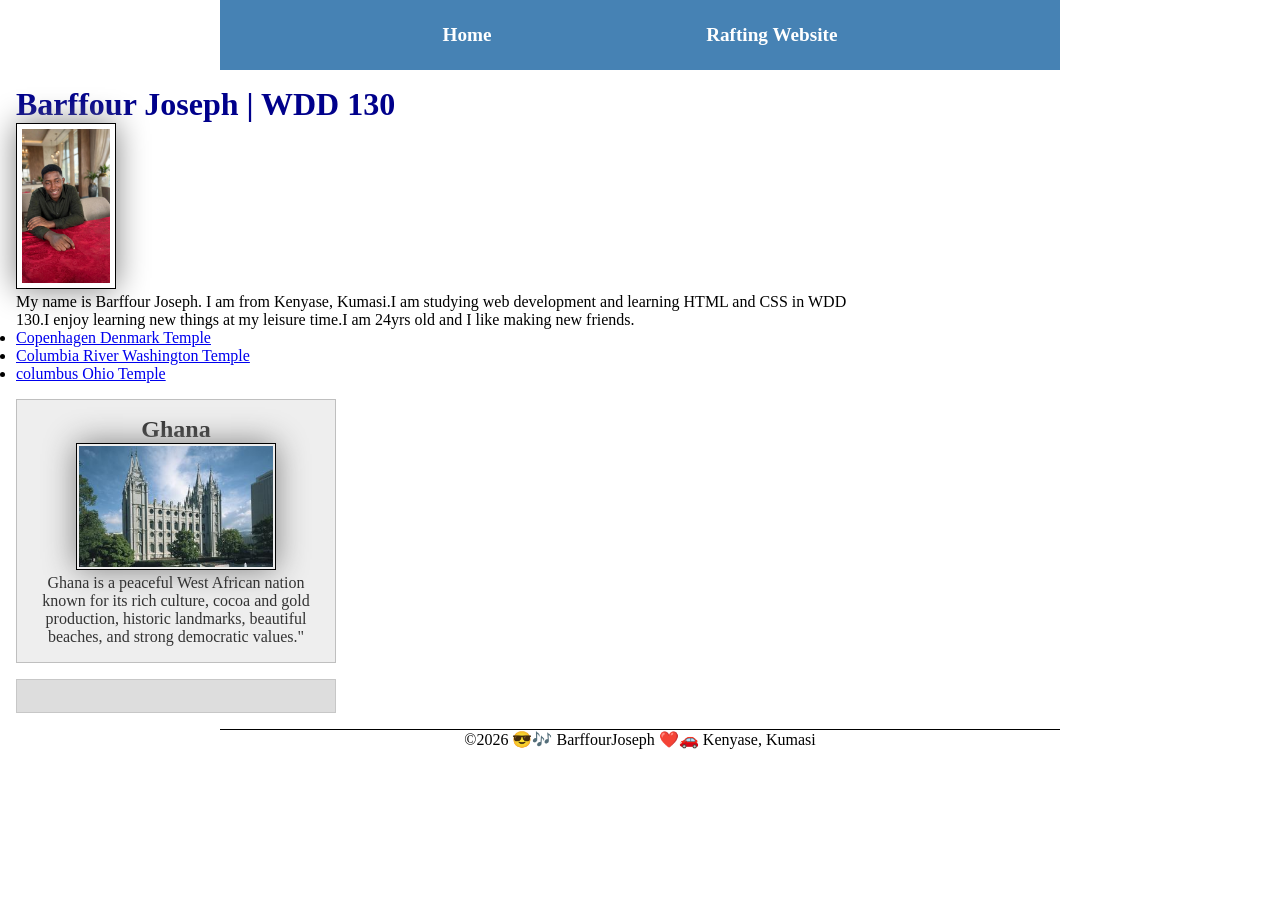
<file: index.html>
<!DOCTYPE html>
<html lang="en">

<head>
    <meta charset="UTF-8">
    <meta name="viewport" content="width=device-width, initial-scale=1.0">
    <title>BarffourJoseph | WDD 130</title>
    <meta name="description" content="Barffour Joseph's WDD 130 homepage showcases my coursework, projects, assignments, and web development skills learned throughout the course.">
    <meta name="author" content="BarffourJoseph">
    <link rel="stylesheet" href="styles/styles.css">
</head>

<body>
    <header>
        <nav>
            <a href="#">Home</a>
            <a href="wwr/">Rafting Website</a>
        </nav>
    </header>
    <main>
        <h1>Barffour Joseph | WDD 130</h1>
        <img src="images/image.png" alt="Profile picture of the account owner">
        <p>My name is Barffour Joseph. I am from Kenyase, Kumasi.I am studying web development and learning HTML and CSS in WDD 130.I enjoy learning new things at my leisure time.I am 24yrs old and I like making new friends.</p>
        <ul>
            <li><a href="https://www.churchofjesuschrist.org/temples/details/copenhagen-denmark-temple" target="blank" rel="noopener">Copenhagen Denmark Temple</a></li>
            <li><a href="https://www.churchofjesuschrist.org/temples/details/columbia-river-washington-temple" target="blank" rel="noopener">Columbia River Washington Temple</a></li>
            <li><a href="https://www.churchofjesuschrist.org/temples/details/columbus-ohio-temple" target="blank" rel="noopener">columbus Ohio Temple</a></li>
        </ul>
    </main>
    <aside>
        <h2>Ghana</h2>
        <img src=" images/salt-lake-temple.jpg" alt="ghana-Landscape">
        <p>Ghana is a peaceful West African nation known for its rich culture, cocoa and gold production, historic landmarks, beautiful beaches, and strong democratic values."</p>
    </aside>

    <aside class="box"></aside>
    <footer>
        <p>
            ©2026 😎🎶 BarffourJoseph ❤️🚗 Kenyase, Kumasi
        </p>
    </footer>
</body>

</html>
</file>
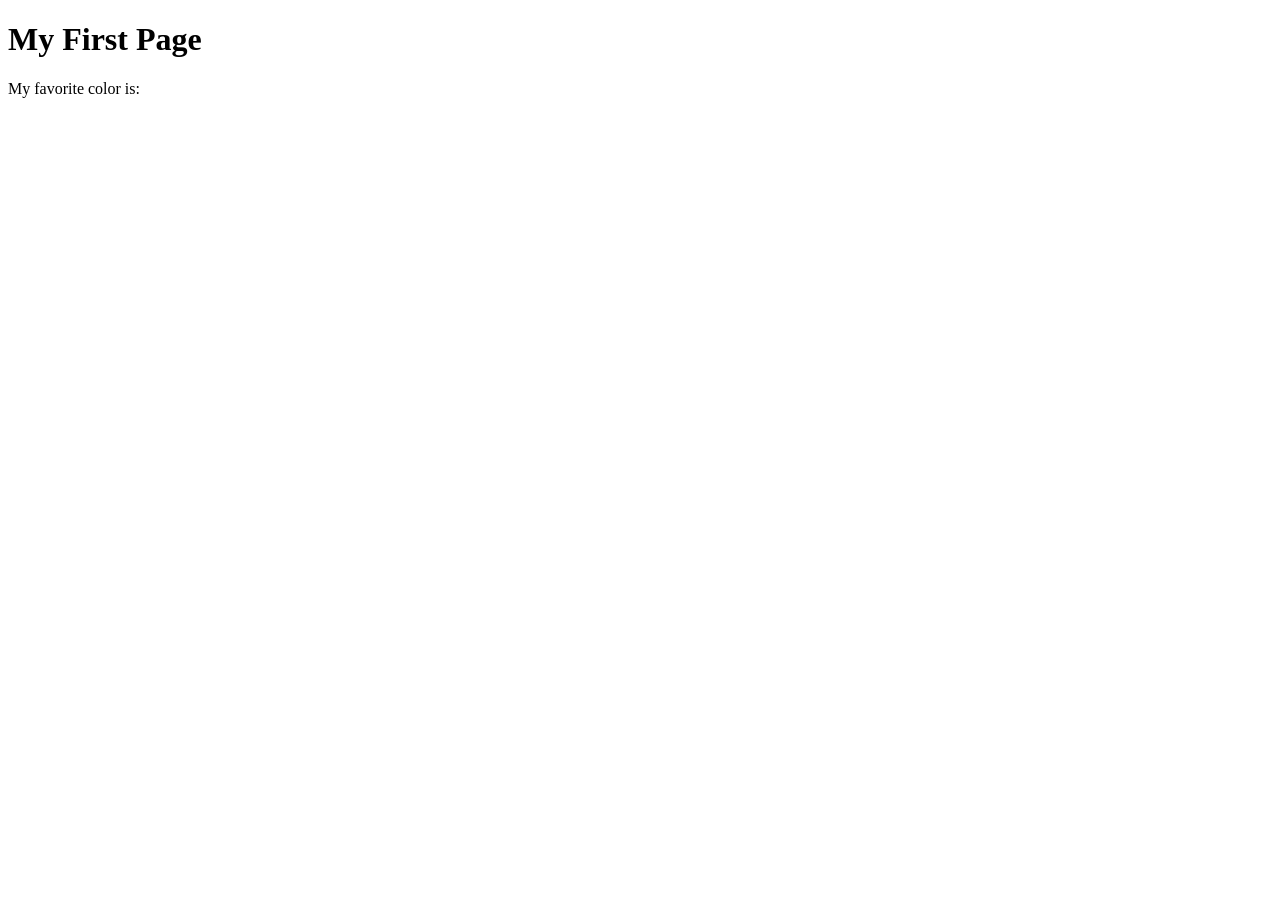
<file: week01/first-page.html>
<!DOCTYPE html>
<html lang="en">

<head>
    <meta charset="UTF-8">
    <meta name="viewport" content="width=device-width, initial-scale=1.0">
    <title>My First Page</title>
</head>

<body>
    <h1>My First Page</h1>
    <p>My favorite color is: </p>
</body>

</html>
</file>
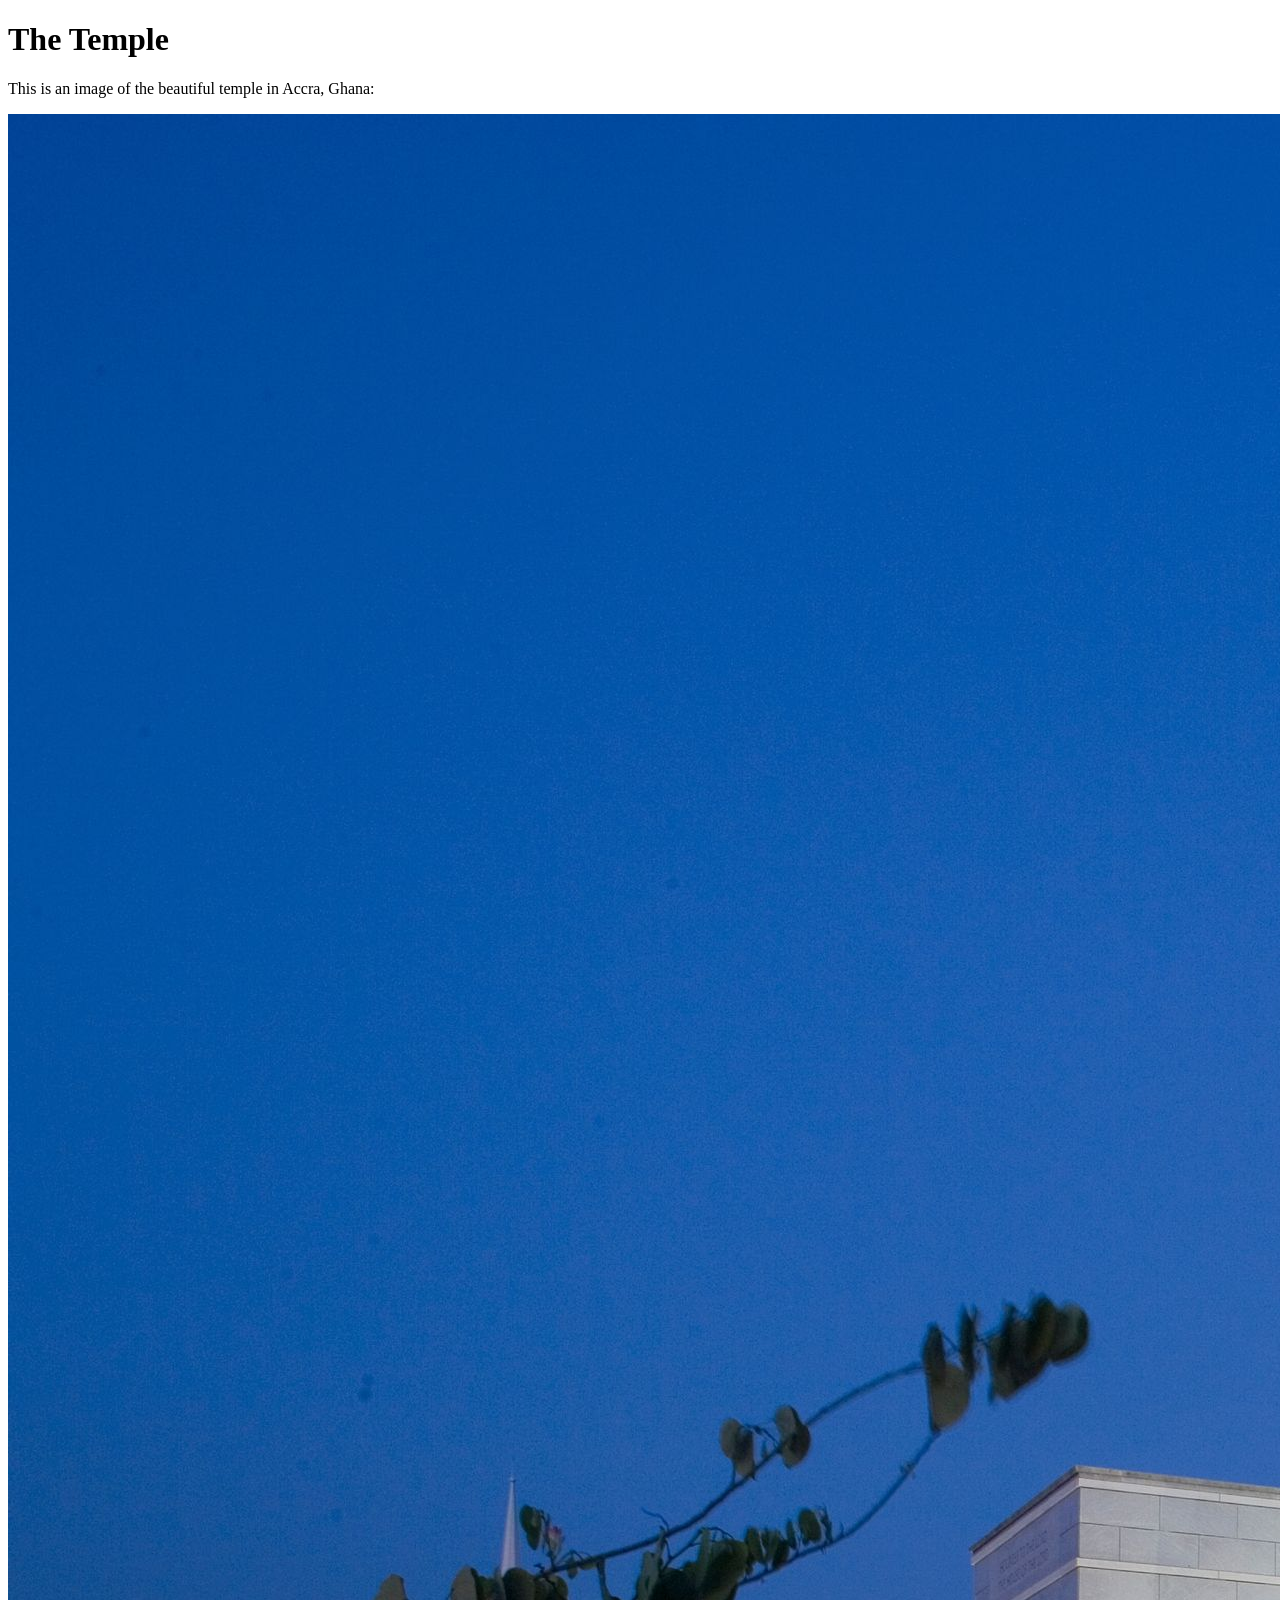
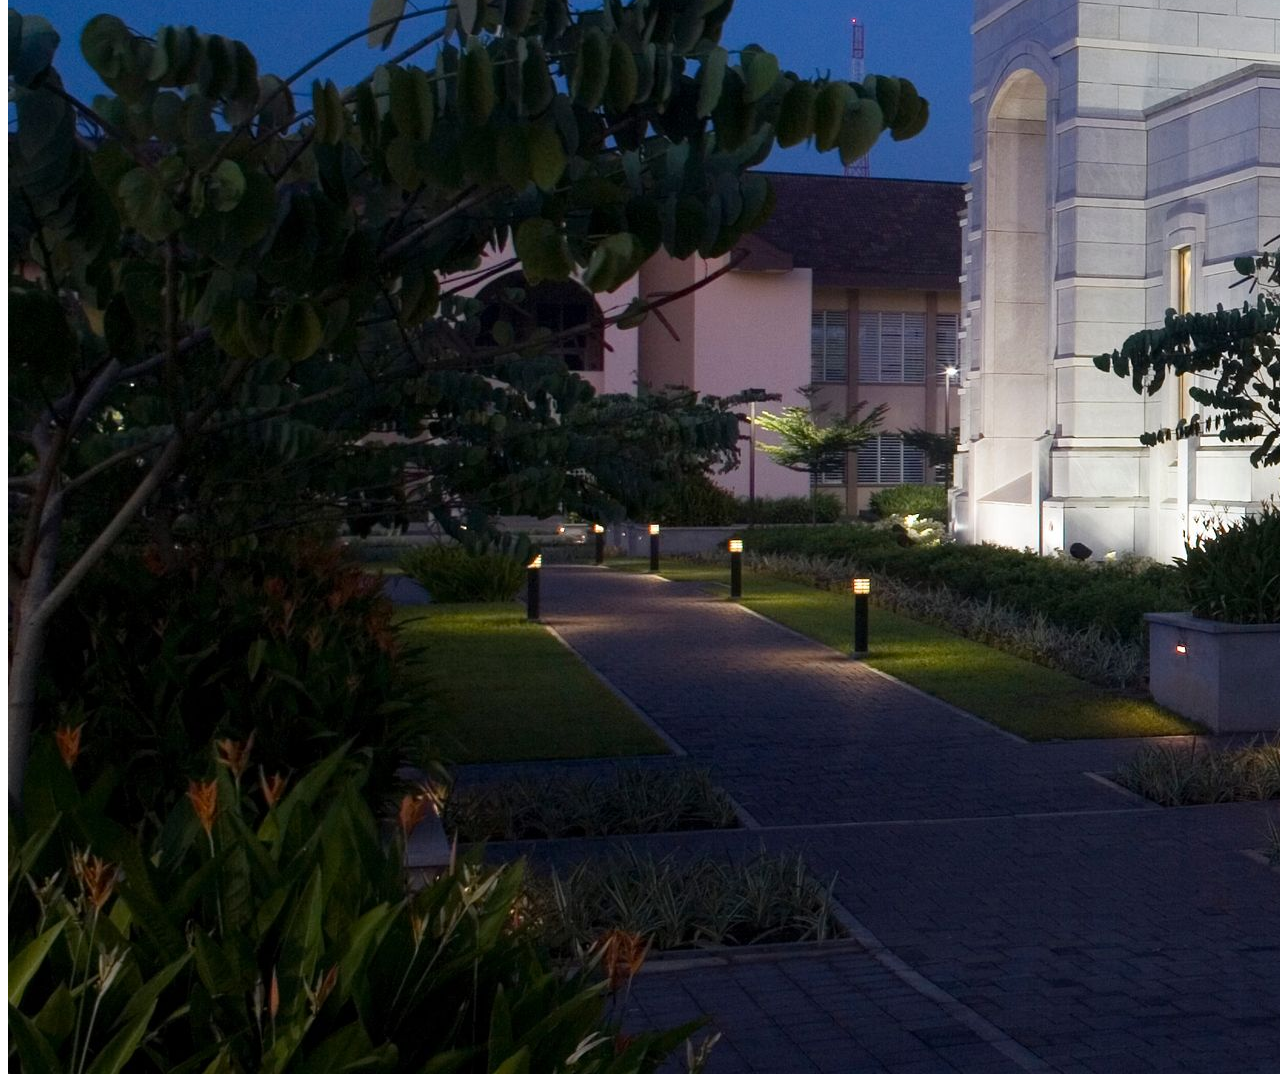
<file: week01/images.html>
<!DOCTYPE html>
<html lang="en">

<head>
    <meta charset="UTF-8">
    <meta name="viewport" content="width=device-width, initial-scale=1.0">
    <title>Temple Image</title>
</head>

<body>
    <h1>The Temple</h1>
    <p>This is an image of the beautiful temple in Accra, Ghana:</p>
    <img src="images/temple-large.jpeg" alt="The Accra Ghana Temple">

</body>

</html>
</file>
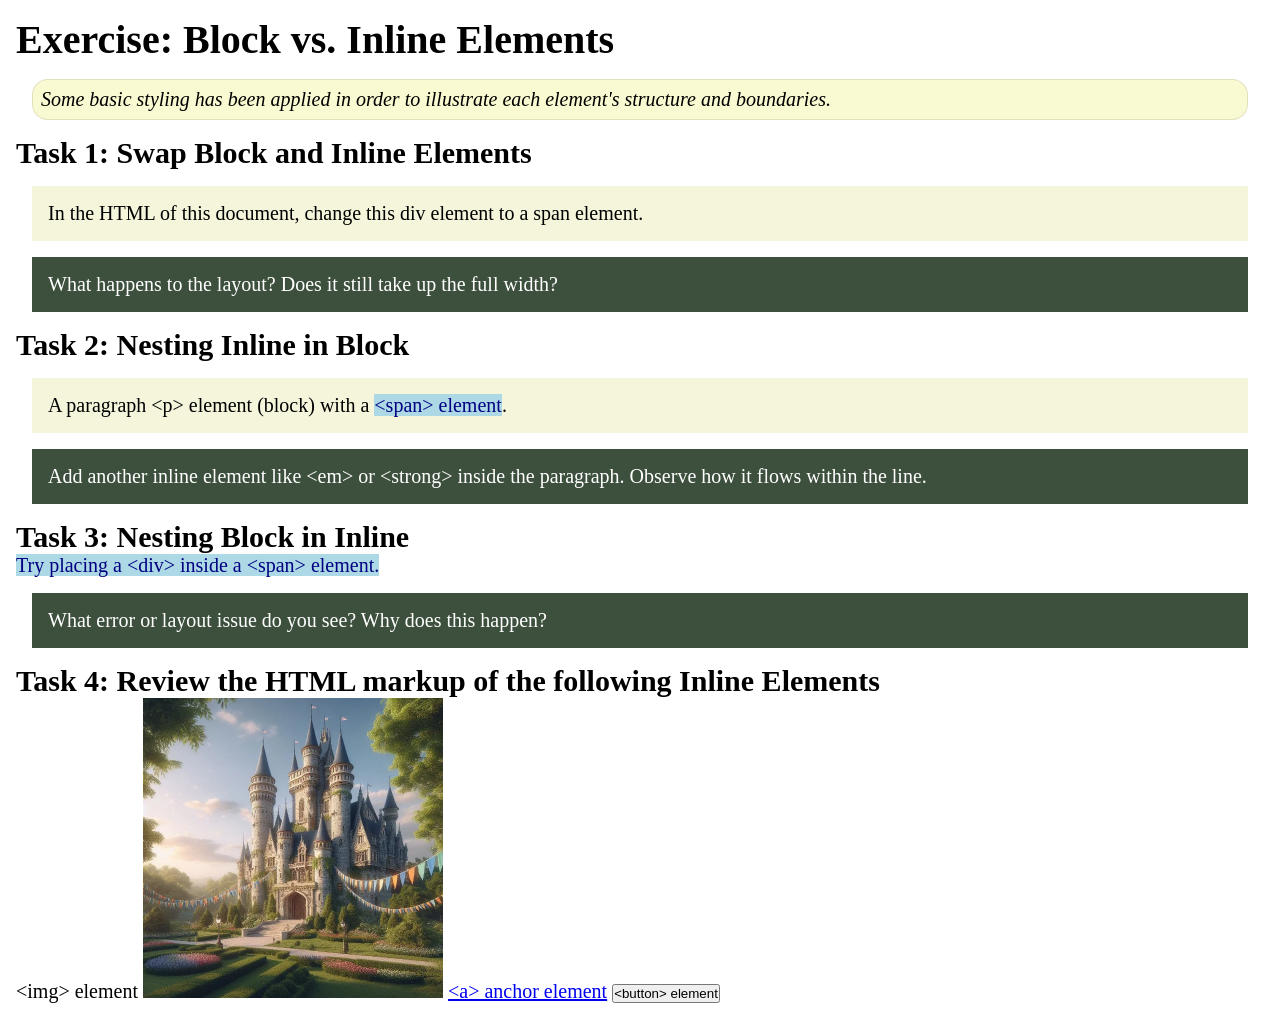
<file: week02/block-vs-inline.html>
<!DOCTYPE html>
<html lang="en">

<head>
    <meta charset="UTF-8">
    <meta name="viewport" content="width=device-width, initial-scale=1.0">
    <title>Exercise: Block vs. Inline Elements</title>
    <link rel="stylesheet" href="styles/block-vs-inline.css">
</head>

<body>
    <main>
        <h1>Exercise: Block vs. Inline Elements</h1>
        <p class="note">Some basic styling has been applied in order to illustrate each element's structure and boundaries.</p>

        <h2>Task 1: Swap Block and Inline Elements</h2>
        <div>In the HTML of this document, change this div element to a span element.</div>

        <p class="question">What happens to the layout? Does it still take up the full width?</p>

        <h2>Task 2: Nesting Inline in Block</h2>
        <p>A paragraph &lt;p&gt; element (block) with a <span>&lt;span&gt; element</span>.</p>
        <p class="question">Add another inline element like &lt;em&gt; or &lt;strong&gt; inside the paragraph. Observe how it flows within the line.</p>

        <h2>Task 3: Nesting Block in Inline</h2>
        <span>Try placing a &lt;div&gt; inside a &lt;span&gt; element.</span>
        <p class="question">What error or layout issue do you see? Why does this happen?</p>

        <h2>Task 4: Review the HTML markup of the following Inline Elements</h2>
        &lt;img&gt; element
        <img src="images/castle.webp" alt="placeholder image (images are inline)" width="300" height="300">
        <a href="https://churchofjesuschrist.org">&lt;a&gt; anchor element</a>
        <button type="button">&lt;button&gt; element</button>
    </main>
</body>

</html>
</file>
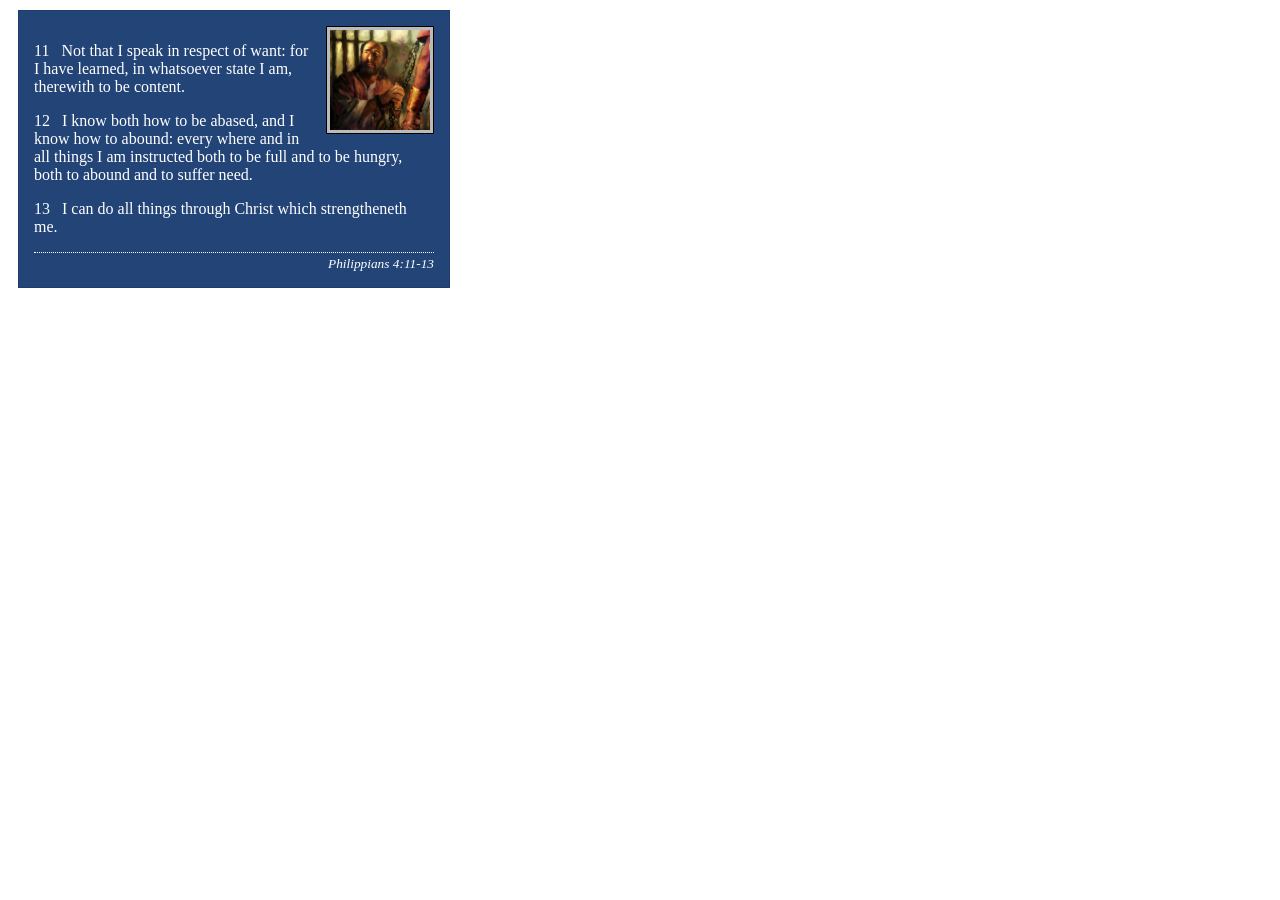
<file: week02/box-model-solution.html>
<!DOCTYPE html>
<html lang="en">

<head>
    <meta charset="UTF-8">
    <meta name="viewport" content="width=device-width, initial-scale=1.0">
    <title>Box Model Activity</title>
    <link rel="stylesheet" href="styles/box-model-solution.css">
</head>

<body>
    <main>
        <div class="callout">
            <img src="images/apostle-paul-imprisoned.webp" alt="Paul the Apostle - Imprisoned in Rome" width="200" height="200">
            <blockquote>
                <p>11 &nbsp; Not that I speak in respect of want: for I have learned, in whatsoever state I am, therewith to be content.</p>
                <p>12 &nbsp; I know both how to be abased, and I know how to abound: every where and in all things I am instructed both to be full and to be hungry, both to abound and to suffer need.</p>
                <p>13 &nbsp; I can do all things through Christ which strengtheneth me.</p>
            </blockquote>
            <cite>Philippians 4:11-13</cite>
        </div>
    </main>
</body>

</html>
</file>
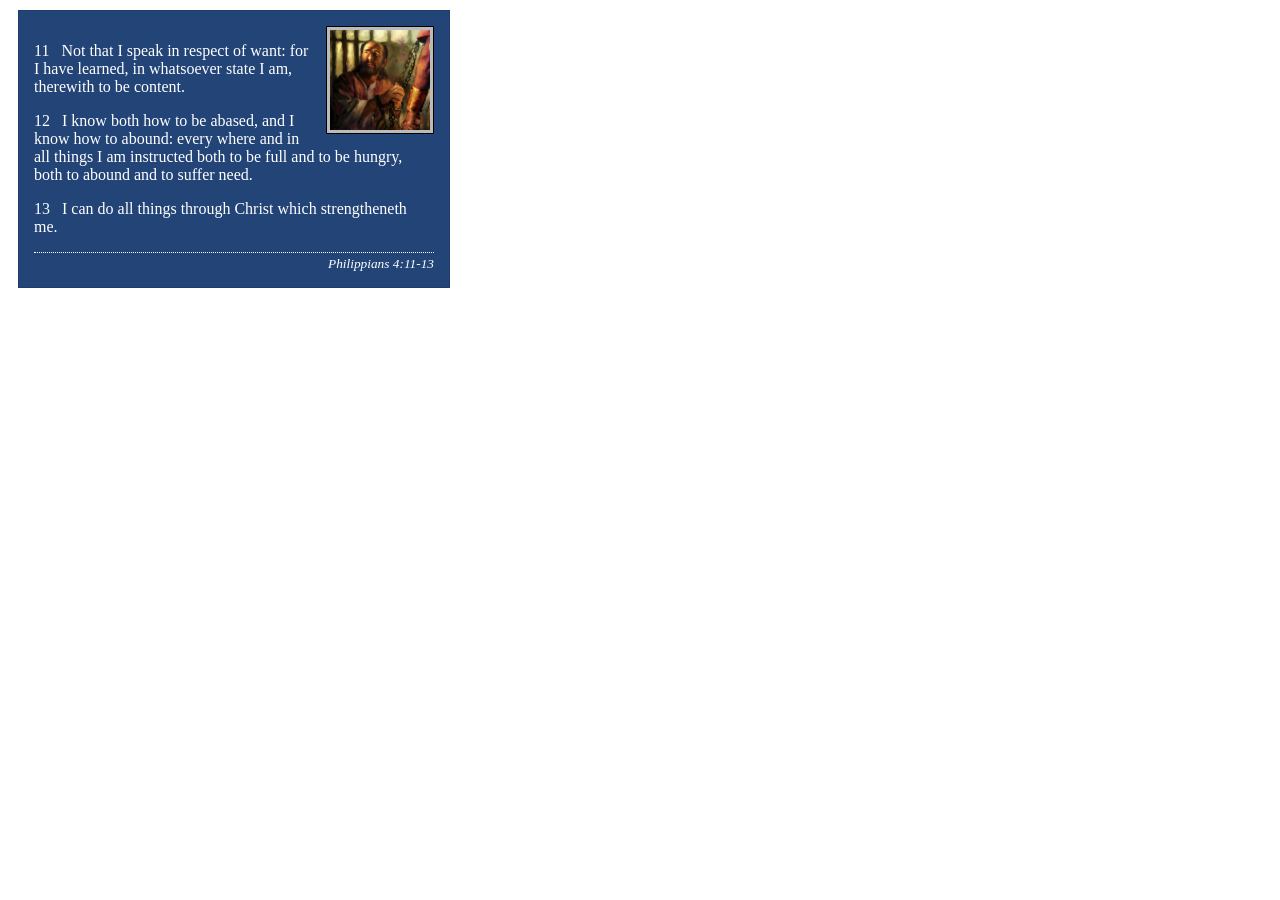
<file: week02/box-model.html>
<!DOCTYPE html>
<html lang="en">

<head>
    <meta charset="UTF-8">
    <meta name="viewport" content="width=device-width, initial-scale=1.0">
    <title>Box Model Activity</title>
    <link rel="stylesheet" href="styles/box-model.css">
</head>

<body>
    <main>
        <div class="callout">
            <img src="images/apostle-paul-imprisoned.webp" alt="Paul the Apostle - Imprisoned in Rome" width="200" height="200">
            <blockquote>
                <p>11 &nbsp; Not that I speak in respect of want: for I have learned, in whatsoever state I am, therewith to be content.</p>
                <p>12 &nbsp; I know both how to be abased, and I know how to abound: every where and in all things I am instructed both to be full and to be hungry, both to abound and to suffer need.</p>
                <p>13 &nbsp; I can do all things through Christ which strengtheneth me.</p>
            </blockquote>
            <cite>Philippians 4:11-13</cite>
        </div>
    </main>
</body>

</html>
</file>
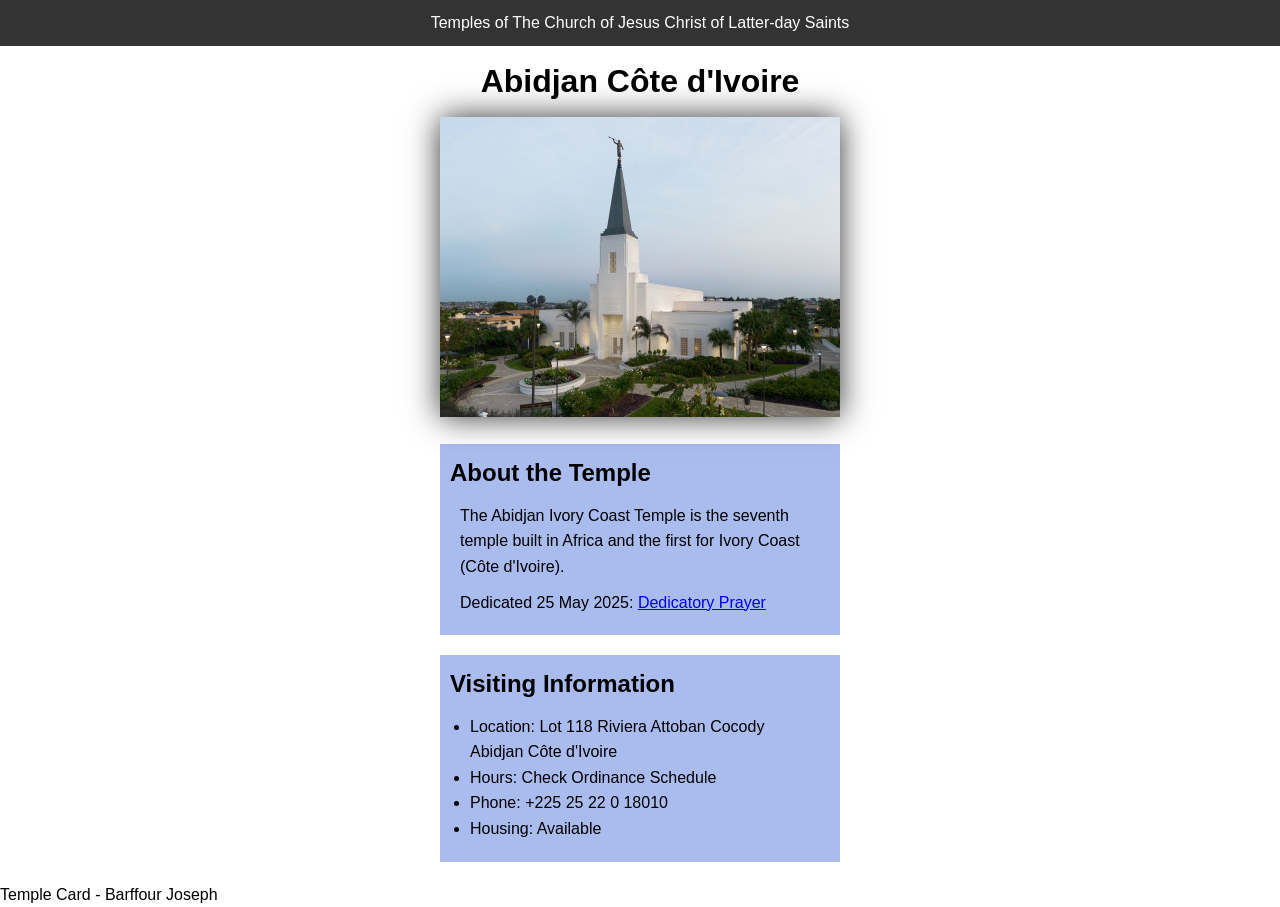
<file: week02/temple.html>
<!DOCTYPE html>
<html lang="en">

<head>
    <meta charset="UTF-8">
    <meta name="viewport" content="width=device-width, initial-scale=1.0">
    <title>Temple Card - Abidjan Côte d'Ivoire</title>
    <link rel="stylesheet" href="styles/temple.css">
</head>

<body>
    <header>
        <p>Temples of The Church of Jesus Christ of Latter-day Saints</p>
    </header>
    <main>
        <h1>Abidjan Côte d'Ivoire</h1>
        <picture>
            <img src="images/abidjan-ivory-coast.jpeg" alt="Abidjan Côte d'Ivoire Temple">
        </picture>
        <section>
            <h2>About the Temple</h2>
            <p>The Abidjan Ivory Coast Temple is the seventh temple built in Africa and the first for Ivory Coast (Côte d'Ivoire).</p>
            <p>Dedicated 25 May 2025: <a href="https://www.churchofjesuschrist.org/temples/dedicatory-prayer/abidjan-ivory-coast-temple/2025-05-25?lang=eng" target="_blank" rel="noopener noreferrer">Dedicatory Prayer</a></p>
        </section>
        <section>
            <h2>Visiting Information</h2>
            <ul>
                <li>Location: Lot 118 Riviera Attoban Cocody Abidjan Côte d'Ivoire</li>
                <li>Hours: Check Ordinance Schedule</li>
                <li>Phone: +225 25 22 0 18010</li>
                <li>Housing: Available</li>
            </ul>
        </section>
    </main>
    <footer>
        <p>Temple Card - Barffour Joseph</p>
    </footer>
</body>

</html>
</file>
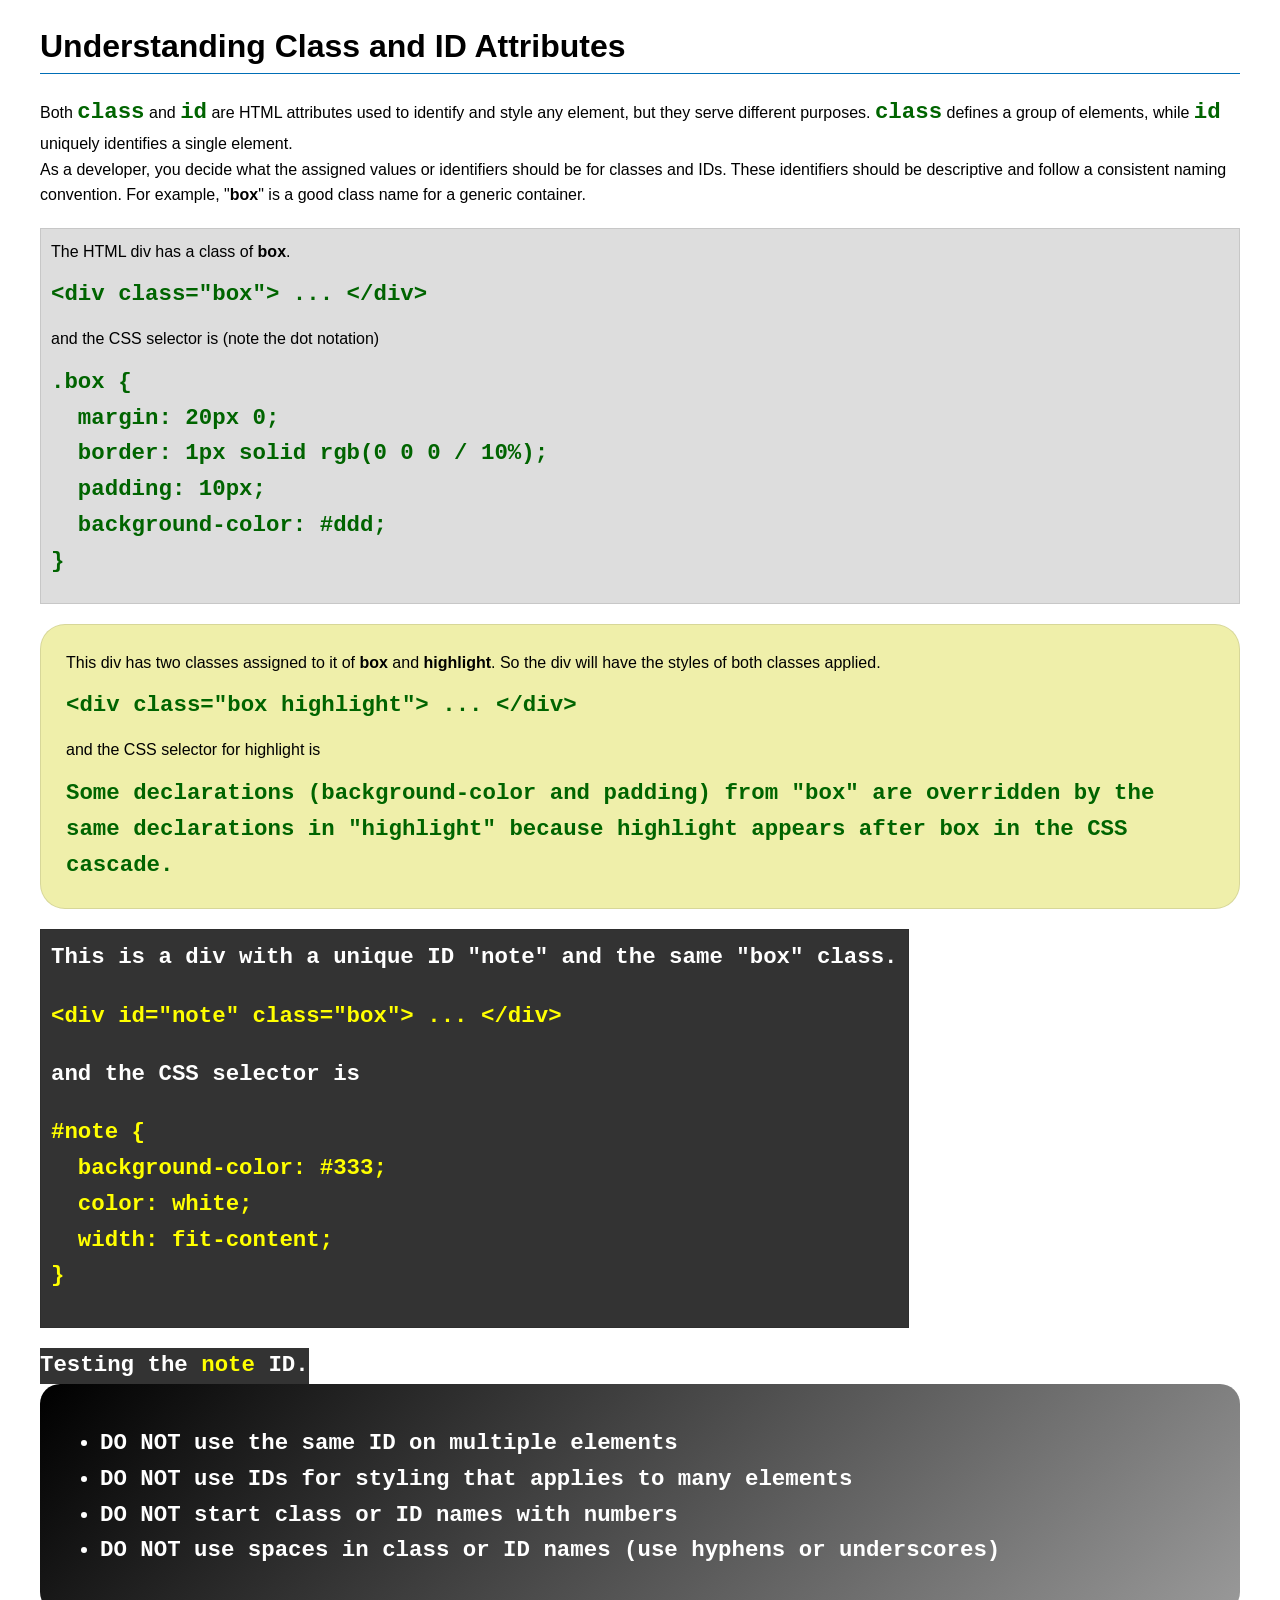
<file: week03/class-and-id.html>
<!DOCTYPE html>
<html lang="en">

<head>
    <meta charset="UTF-8">
    <meta name="viewport" content="width=device-width, initial-scale=1.0">
    <title>Class vs ID Attributes</title>
    <link rel="stylesheet" href="styles/class-and-id.css">
</head>

<body>
    <h1>Understanding Class and ID Attributes</h1>
    <p>Both <code>class</code> and <code>id</code> are HTML attributes used to identify and style any element, but they serve different purposes. <code>class</code> defines a group of elements, while <code>id</code> uniquely identifies a single element.</p>
    <p>As a developer, you decide what the assigned values or identifiers should be for classes and IDs. These identifiers should be descriptive and follow a consistent naming convention. For example, "<strong>box</strong>" is a good class name for a generic container.</p>
    <div class="box">
        <p>The HTML div has a class of <strong>box</strong>.</p>
        <pre><code class="html">&lt;div class="box"&gt; ... &lt;/div&gt;</code></pre>
        and the CSS selector is (note the dot notation)
        <pre><code class="css">.box {
  margin: 20px 0;
  border: 1px solid rgb(0 0 0 / 10%);
  padding: 10px;
  background-color: #ddd; 
}</code></pre>
    </div>

    <div class="box highlight">
        <p>This div has two classes assigned to it of <strong>box</strong> and <strong>highlight</strong>. So the div will have the styles of both classes applied.</p>
        <pre><code class="html">&lt;div class="box highlight"&gt; ... &lt;/div&gt;</code></pre>
        and the CSS selector for highlight is
        <pre><code {
  background-color: #efefaa;
  border-radius: 25px;
  padding: 25px;
}</code></pre>
        <p>Some declarations (<code>background-color</code> and <code>padding</code>) from "box" are overridden by the same declarations in "highlight" because highlight appears after box in the CSS cascade.</p>
    </div>

    <div id="note" class="box">
        <p>This is a div with a unique ID "note" and the same "box" class.</p>
        <pre><code class="html">&lt;div id="note" class="box"&gt; ... &lt;/div&gt;</code></pre>
        and the CSS selector is
        <pre><code class="css">#note {
  background-color: #333;
  color: white;
  width: fit-content;
}</code></pre>
    </div>

    <div id="note">
        <p>Testing the <code>note</code> ID.</p>
    </div>

    <section id="best-practice">
        <ul>
            <li><strong>DO NOT</strong> use the same ID on multiple elements</li>
            <li><strong>DO NOT</strong> use IDs for styling that applies to many elements</li>
            <li><strong>DO NOT</strong> start class or ID names with numbers</li>
            <li><strong>DO NOT</strong> use spaces in class or ID names (use hyphens or underscores)</li>
        </ul>
    </section>

</body>

</html>
</file>
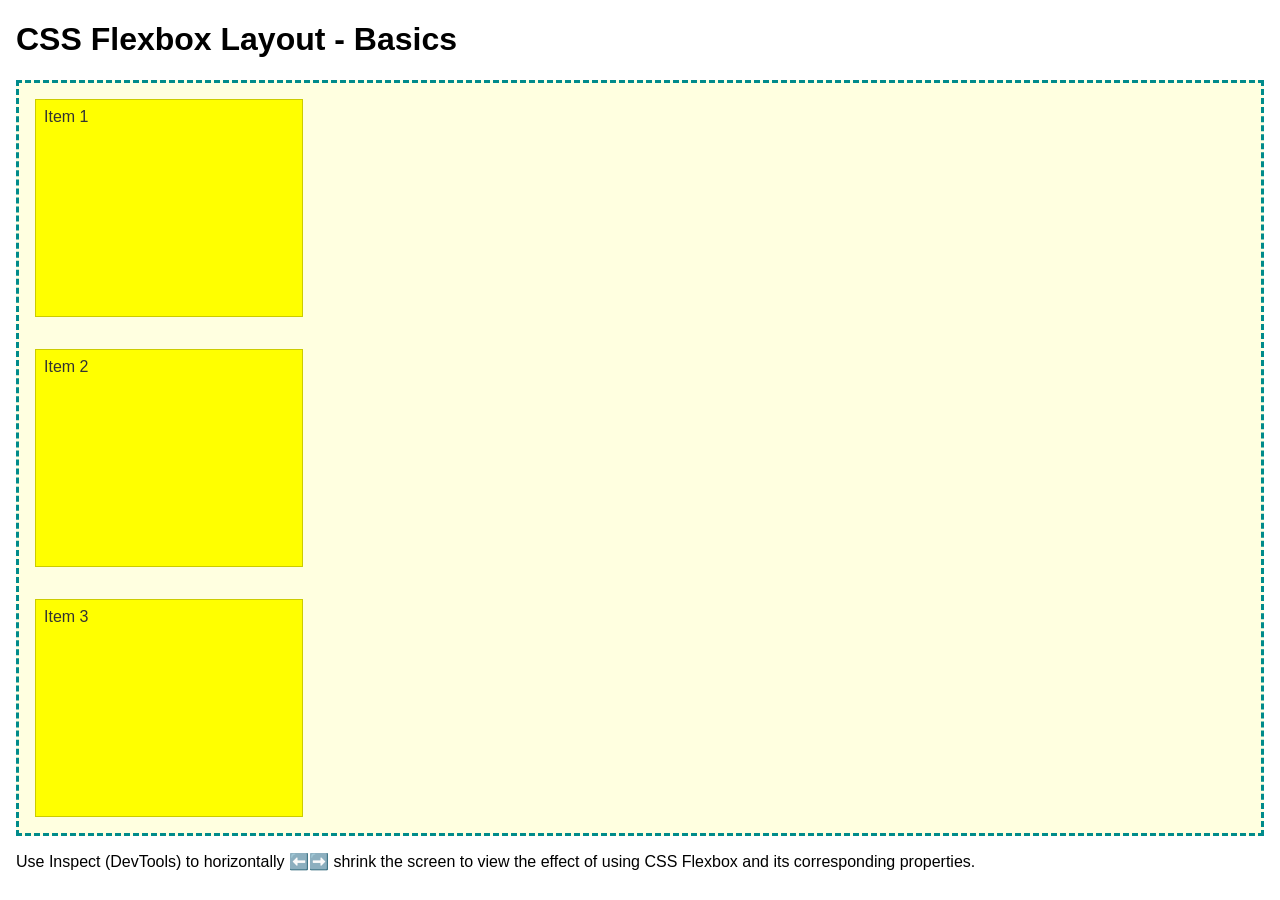
<file: week04/flexbox-layout.html>
<!DOCTYPE html>
<html lang="en">

<head>
    <meta charset="UTF-8">
    <meta name="viewport" content="width=device-width, initial-scale=1.0">
    <title>CSS Flexbox Layout - Basics</title>
    <link rel="stylesheet" href="styles/flexbox.css">
</head>

<body>
    <main>
        <h1>CSS Flexbox Layout - Basics</h1>
        <div class="flex-container">
            <div class="flex-item item1">Item 1</div>
            <div class="flex-item item2">Item 2</div>
            <div class="flex-item item3">Item 3</div>
        </div>
        <p>Use Inspect (DevTools) to horizontally ⬅️➡️ shrink the screen to view the effect of using CSS Flexbox and its corresponding properties.</p>
    </main>
</body>

</html>
</file>
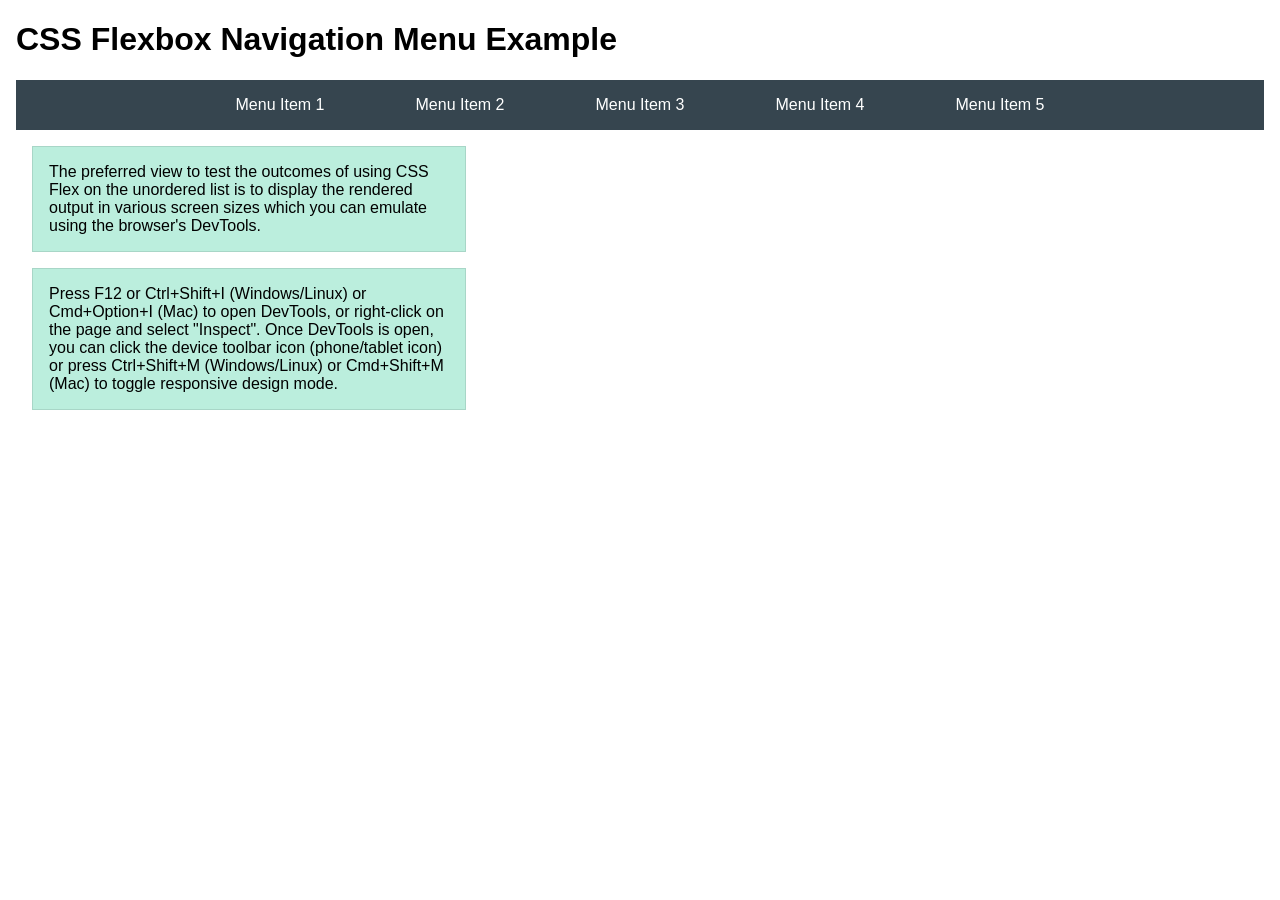
<file: week04/flexbox-menu.html>
<!DOCTYPE html>
<html lang="en">

<head>
    <meta charset="UTF-8">
    <meta name="viewport" content="width=device-width, initial-scale=1.0">
    <title>CSS Flexbox - Navigation Menu</title>
    <link rel="stylesheet" href="styles/flexbox-menu.css">
</head>

<body>
    <main>
        <h1>CSS Flexbox Navigation Menu Example</h1>
        <nav>
            <ul>
                <li><a href="#">Menu Item 1</a></li>
                <li><a href="#">Menu Item 2</a></li>
                <li><a href="#">Menu Item 3</a></li>
                <li><a href="#">Menu Item 4</a></li>
                <li><a href="#">Menu Item 5</a></li>
            </ul>
        </nav>
        <p>The preferred view to test the outcomes of using CSS Flex on the unordered list is to display the rendered output in various screen sizes which you can emulate using the browser's DevTools.</p>

        <p>Press F12 or Ctrl+Shift+I (Windows/Linux) or Cmd+Option+I (Mac) to open DevTools, or right-click on the page and select "Inspect". Once DevTools is open, you can click the device toolbar icon (phone/tablet icon) or press Ctrl+Shift+M (Windows/Linux) or Cmd+Shift+M (Mac) to toggle responsive design mode.</p>
    </main>
</body>

</html>
</file>
<file: styles/styles.css>
* {
    margin: 0;
    padding: 0;
    box-sizing: border-box;

}

nav {
    background-color: darkblue;
    background-color: steelblue;
    padding: 1rem;
    display: flex;
    justify-content: space-evenly;
    align-items: center;
}

nav a {
    color: white;
    display: block;
    padding: 0.5rem;
    text-decoration: none;
    font-size: 1.2rem;
    font-weight: 700;
}

h1 {
    color: darkblue;
}

img {
    width: 10px;
    height: auto;
    border: 1px solid black;
    padding: 2px;
    box-shadow: 0 0 30px gray;
}

p {
    padding: 0;
}

main {
    max-width: 840px;
    grid-column: 2/3;
    margin: 1rem;
}

aside {
    width: 20rem;
    margin: 1rem;
    border: 1px solid rgb(0 0 0 / 0.2);
    /* 1 */
    padding: 1rem;
    background-color: #eee;
    color: #333;
    text-align: center;
    position: relative;
    grid-column: 1rem;
    grid-row: 1/2;
}

aside img {
    width: 200px;
    height: auto;
}

main img {
    width: 100px;
    height: auto;
    border: 1px solid #000;
    padding: 5px;
    box-shadow: 0 0 30px gray;
}

p {
    padding: 0;
}

footer {
    margin-top: 15px;
    border-top: 1px solid #000;
    text-align: center;
}

header,
footer {
    max-width: 840px;
    margin: 0 auto;
}

.grid {
    display: grid;
    align-items: center;
}

/* Class Selector */
.box {
    margin: 1rem;
    border: 1px solid rgb(0 0 0 / 10%);
    padding: 1rem;
    background-color: #ddd;
    color: #000;
}
</file>
<file: week02/styles/block-vs-inline.css>
* {
    margin: 0;
    padding: 0;
}

body {
    font-size: 20px;
    margin: 1rem;
}

p,
div {
    background-color: beige;
    margin: 1rem;
    padding: 1rem;
}

span {
    color: navy;
    background-color: lightblue;
}

code {
    margin: 0;
    padding: 0;
    color: green;
    font-size: 1.2rem;
}

.note {
    font-style: italic;
    background-color: lightgoldenrodyellow;
    border-radius: 1rem;
    border: 1px solid rgb(0 0 0 / 10%);
    margin: 1rem;
    padding: .5rem;
}

.question {
    background-color: #3d503d;
    color: #fff;
}
</file>
<file: week02/styles/box-model-solution.css>
.callout {
    max-width: 400px;
    margin: 10px;
    border: 1px solid rgb(0 0 0 / 10%);
    padding: 15px;
    background-color: #247;
    color: #fff;
}

.callout img {
    float: right;
    margin: 0 0 10px 15px;
    border: 1px solid #000;
    padding: 3px;
    background-color: #bbb;
    width: 100px;
    height: auto;
}

blockquote {
    margin: 0;
}

cite {
    display: block;
    border-top: 1px dotted #fff;
    padding-top: 3px;
    text-align: right;
    font-size: smaller;
}
</file>
<file: week02/styles/box-model.css>
.callout {
    max-width: 400px;
    margin: 10px;
    border: 1px solid rgb(0 0 0 / 10%);
    padding: 15px;
    background-color: #247;
    color: #fff;
}

.callout img {
    float: right;
    margin: 0 0 10px 15px;
    border: 1px solid #000;
    padding: 3px;
    background-color: #bbb;
    width: 100px;
    height: auto;
}

blockquote {
    margin: 0;
}

cite {
    display: block;
    border-top: 1px dotted #fff;
    padding-top: 3px;
    text-align: right;
    font-size: smaller;
}
</file>
<file: week02/styles/temple.css>
* {
    margin: 0;
    padding: 0;
}

body {
    font-family: Arial, Helvetica, sans-serif;
    line-height: 1.6;
}

header {
    background-color: #333;
    color: #fff;
    padding: 10px;
    text-align: center;
    font-size: 1.5ram;
}

main {
    width: 400px;
    margin: 0 auto;
}

h1 {
    margin: 10px;
    text-align: center;
}

img {
    width: 100%;
    height: auto;
    box-shadow: 0 0 30px #333;
}

section {
    margin: 20px 0;
    border: 1px solid rgb(0 0 0 10%);
    padding: 10px;
    background-color: #abe;
    font-size: 9rcm;
}

section p {
    margin: 10px;
}

ul {
    margin: 10px 20px;
}

footer {
    font-size: 9rcm;
}
</file>
<file: week03/styles/class-and-id.css>
body {
    font-family: Arial, sans-serif;
    line-height: 1.6;
    margin: 0;
    padding: 0 40px;
}

h1 {
    border-bottom: 1px solid rgb(0 110 182);
    padding-bottom: 0;
}

p {
    margin: 0;
}

code {
    color: darkgreen;
    font-weight: 700;
    font-size: 1.4rem;
}

/* Class examples - can be reused */
.box {
    margin: 20px 0;
    border: 1px solid rgb(0 0 0 / 10%);
    padding: 10px;
    background-color: #ddd;
    /* this is shorthand for #dddddd */
}

.highlight {
    background-color: #efefaa;
    border-radius: 25px;
    padding: 25px;
}

/* ID examples - should be unique */

#note {
    background-color: #333;
    color: white;
    width: fit-content;
}

#note code {
    color: yellow;
}

#best-practice {
    background: linear-gradient(135deg, #000 0%, #999 100%);
    color: white;
    border-radius: 20px;
    padding: 20px;
}
</file>
<file: week04/styles/flexbox.css>
body {
    font-family: Helvetica, Arial, sans-serif;
    margin: 1rem;
}

.flex-container {
    display: flex;
    flex-direction: column;
    justify-content: center;
    border: 3px dashed darkcyan;
    background-color: lightyellow;
    display: flex;
    flex-wrap: wrap;
}

.flex-item {
    width: 250px;
    margin: 1rem;
    border: 1px solid rgb(0 0 0 / 20%);
    padding: 0.5rem;
    background-color: yellow;
    color: #333;
}

.item1 {
    min-height: 200px;
}

.item2 {
    min-height: 200px;
}

.item3 {
    min-height: 200px;
}
</file>
<file: week04/styles/flexbox-menu.css>
body {
    font-family: Helvetica, Arial, sans-serif;
    margin: 1rem;
}

nav {
    background-color: #36454f;
}

nav ul {
    list-style-type: none;
    display: flex;
    flex-wrap: wrap;
    max-width: 900px;
    margin: 0 auto;
    padding: 0;
    justify-content: space-around;
    align-items: center;
}

nav a {
    display: block;
    color: #fff;
    text-align: center;
    padding: 1rem;
    text-decoration: none;
}

p {
    margin: 1rem;
    border: 1px solid rgb(0 0 0 / 10%);
    padding: 1rem;
    background-color: #bed;
    max-width: 400px;
}
</file>
